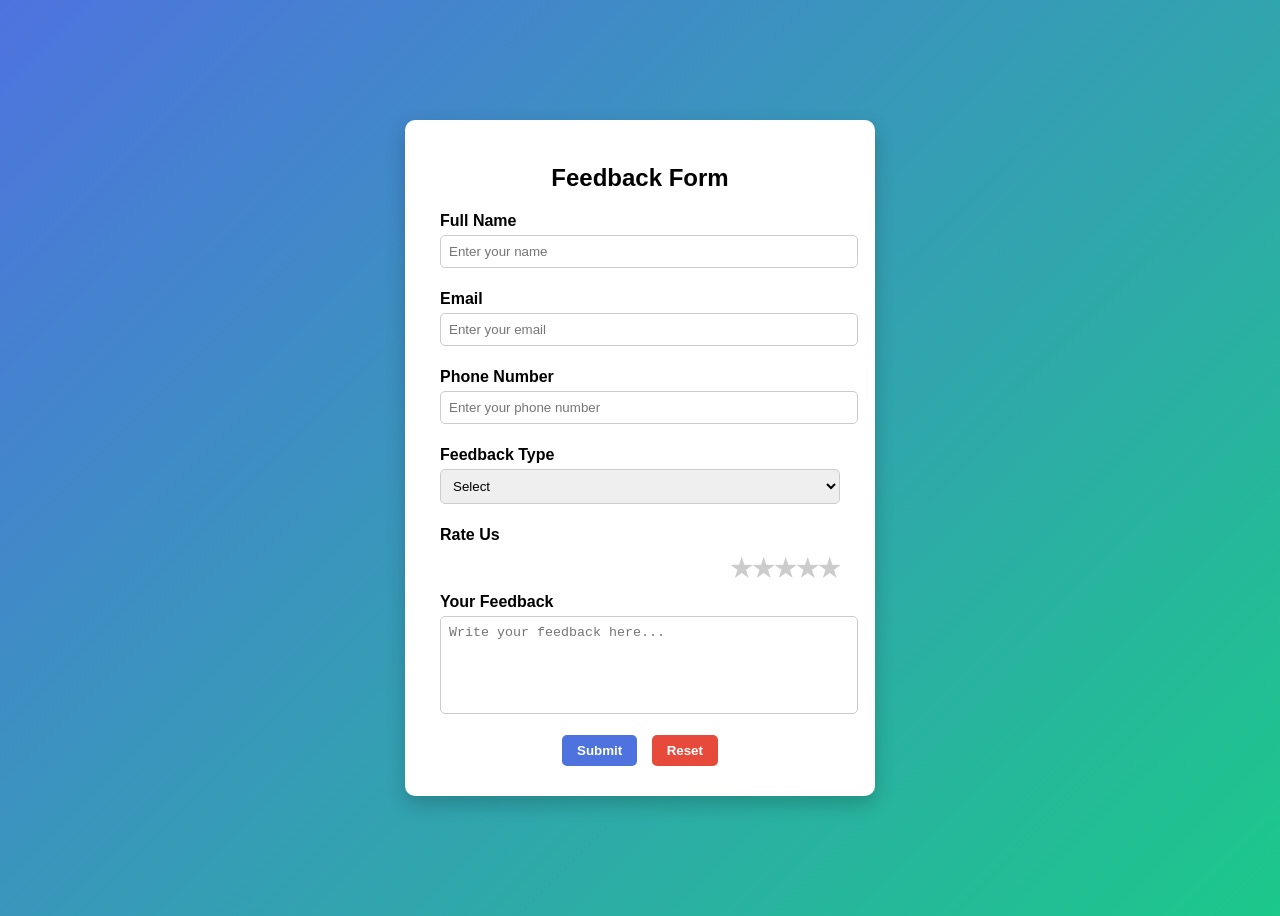
<file: index.html>
<!DOCTYPE html>
<html lang="en">
<head>
    <meta charset="UTF-8">
    <meta name="viewport" content="width=device-width, initial-scale=1.0">
    <title>Class test</title>
    <link rel="stylesheet" href="style.css">
</head>
<body>

<div class="container">
    <h2>Feedback Form</h2>
    <form>

        <label>Full Name</label>
        <input type="text" placeholder="Enter your name" required>

        <label>Email</label>
        <input type="email" placeholder="Enter your email" required>

        <label>Phone Number</label>
        <input type="tel" placeholder="Enter your phone number" required>

        <label>Feedback Type</label>
        <select required>
            <option value="">Select</option>
            <option>Suggestion</option>
            <option>Complaint</option>
            <option>Appreciation</option>
            <option>Other</option>
        </select>

        <label>Rate Us</label>
        <div class="rating">
            <input type="radio" name="star" id="star5">
            <label for="star5">★</label>

            <input type="radio" name="star" id="star4">
            <label for="star4">★</label>

            <input type="radio" name="star" id="star3">
            <label for="star3">★</label>

            <input type="radio" name="star" id="star2">
            <label for="star2">★</label>

            <input type="radio" name="star" id="star1">
            <label for="star1">★</label>
        </div>

        <label>Your Feedback</label>
        <textarea placeholder="Write your feedback here..." required></textarea>

        <div class="buttons">
            <button type="submit" class="submit-btn">Submit</button>
            <button type="reset" class="reset-btn">Reset</button>
        </div>

    </form>
</div>

</body>
</html>
</body>
</html>
</file>
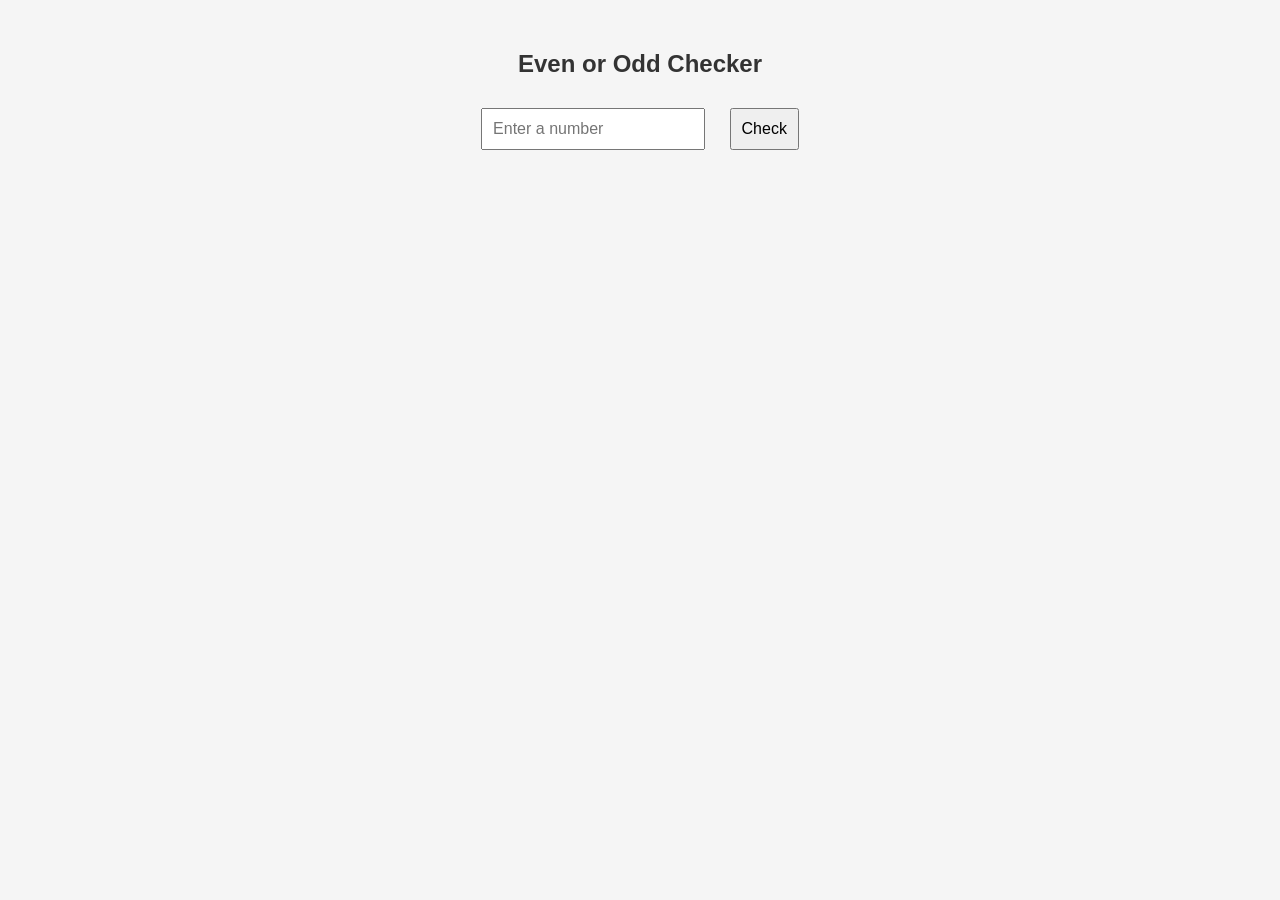
<file: Mid term 1 Solution/index.html>
<!DOCTYPE html>
<html lang="en">
<head>
  <meta charset="UTF-8">
  <meta name="viewport" content="width=device-width, initial-scale=1.0">
  <title>Even Odd Checker</title>
  <link rel="stylesheet" href="style.css">
</head>
<body>

  <h2>Even or Odd Checker</h2>

  <input type="number" id="numberInput" placeholder="Enter a number">
  <button id="checkBtn">Check</button>

  <div id="output"></div>

  <script src="java.js"></script>
</body>
</html>
</file>
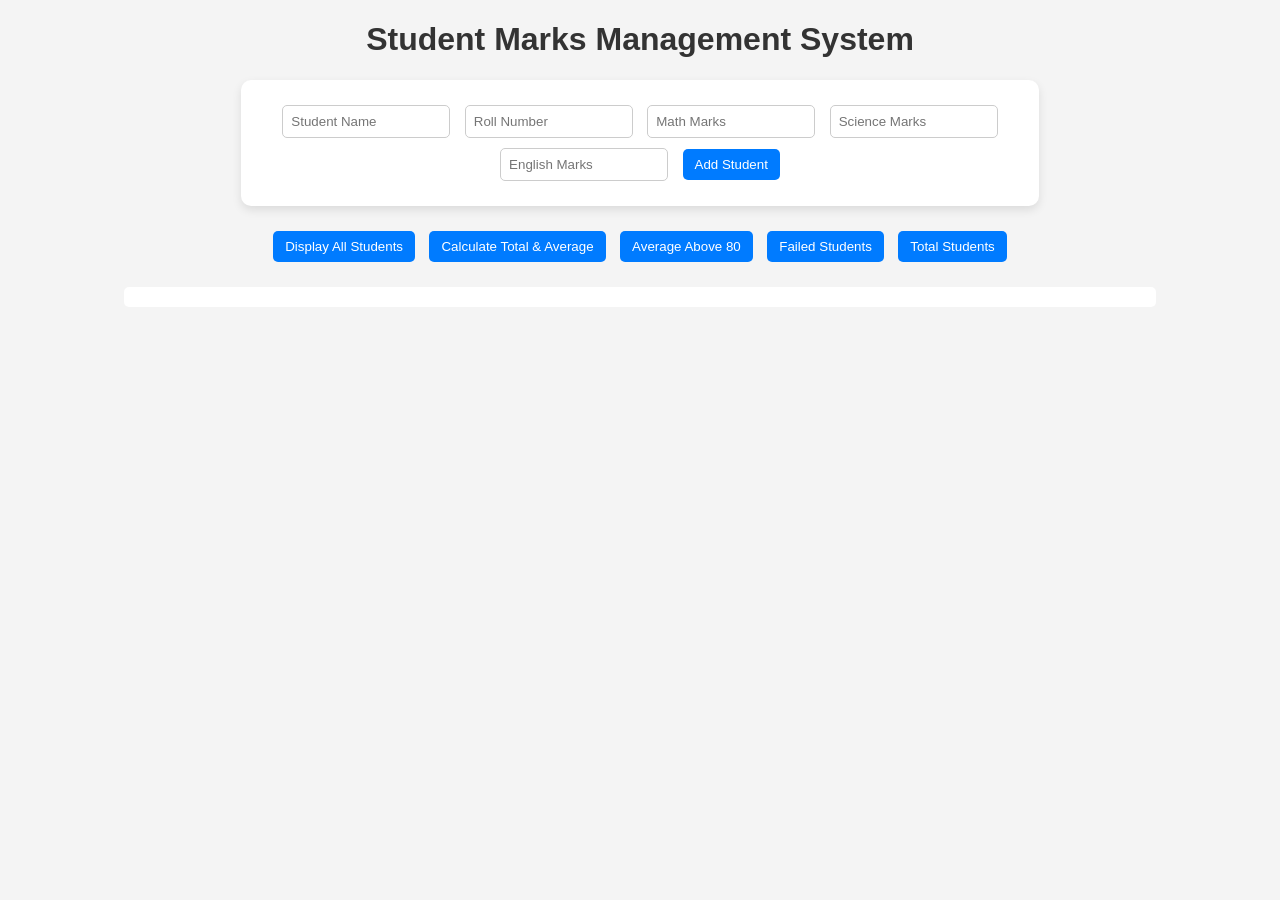
<file: Assessment/asses.html>
<!DOCTYPE html>
<html>
<head>
<title>Student Marks System</title>
<link rel="stylesheet" href="asses.css">
</head>

<body>

<h1>Student Marks Management System</h1>

<div class="form">
<input type="text" id="name" placeholder="Student Name">
<input type="text" id="roll" placeholder="Roll Number">
<input type="number" id="math" placeholder="Math Marks">
<input type="number" id="science" placeholder="Science Marks">
<input type="number" id="english" placeholder="English Marks">

<button onclick="addStudent()">Add Student</button>
</div>

<div class="buttons">

<button onclick="displayStudents()">Display All Students</button>
<button onclick="calculateResults()">Calculate Total & Average</button>
<button onclick="showTopStudents()">Average Above 80</button>
<button onclick="showFailed()">Failed Students</button>
<button onclick="countStudents()">Total Students</button>

</div>

<div id="output"></div>

<script src="asses.js"></script>

</body>
</html>
</file>
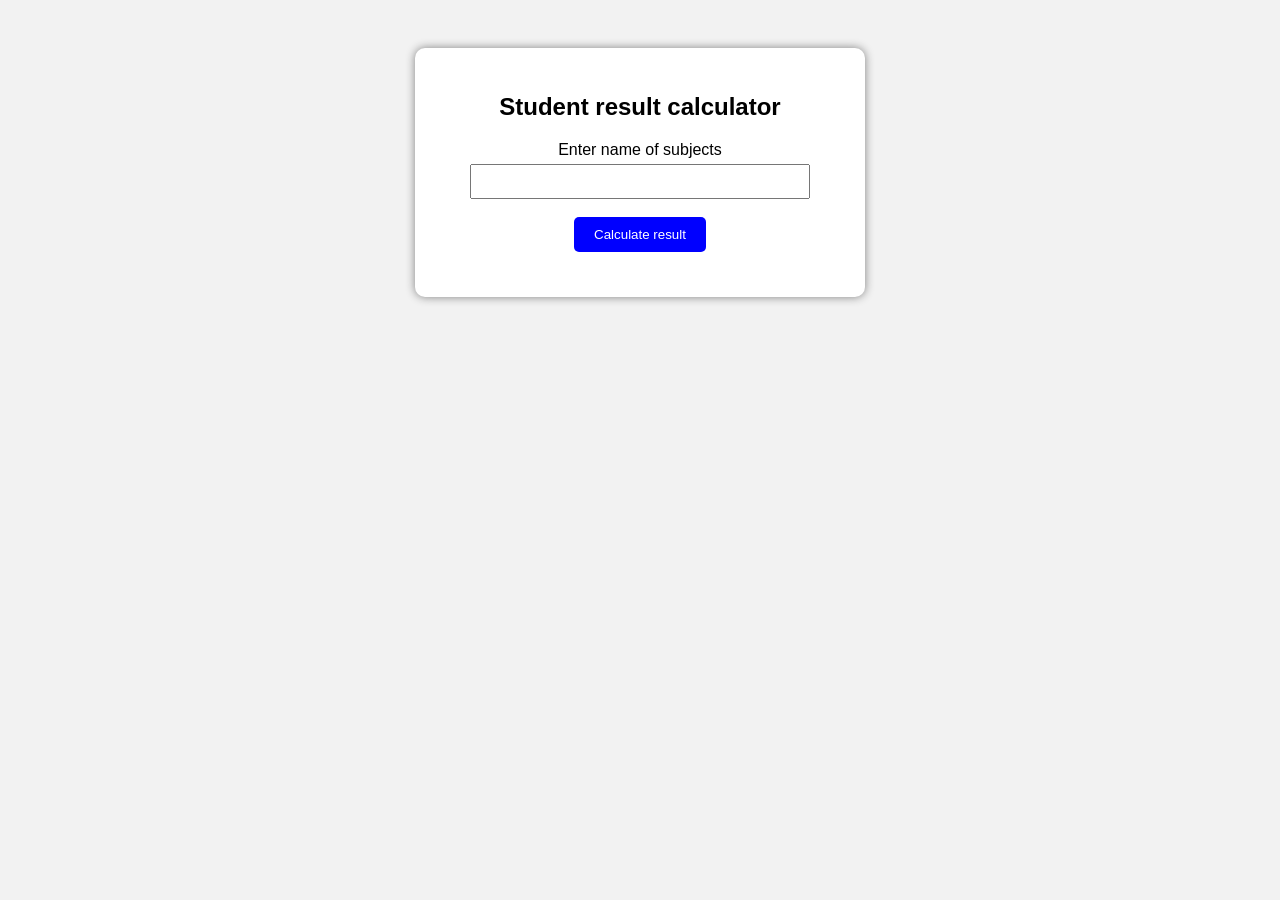
<file: Experiment 1/exp1.html>
<!DOCTYPE html>
<html lang="en">
<head>
    <meta charset="UTF-8">
    <meta name="viewport" content="width=device-width, initial-scale=1.0">
    <title>Student result calculator</title>
    <link rel="stylesheet" href="exp1.css">
</head>
<body>
    <div class="container">
        <h2>Student result calculator</h2>
        <label for="subjects">Enter name of subjects</label><br>
        <input type="number" id="subjects"><br><br>
        <button onclick="calculateResult()">Calculate result</button>
        <div id="result"></div>
    </div>
    <script src="exp1.js"></script>
</body>
</html>
</file>
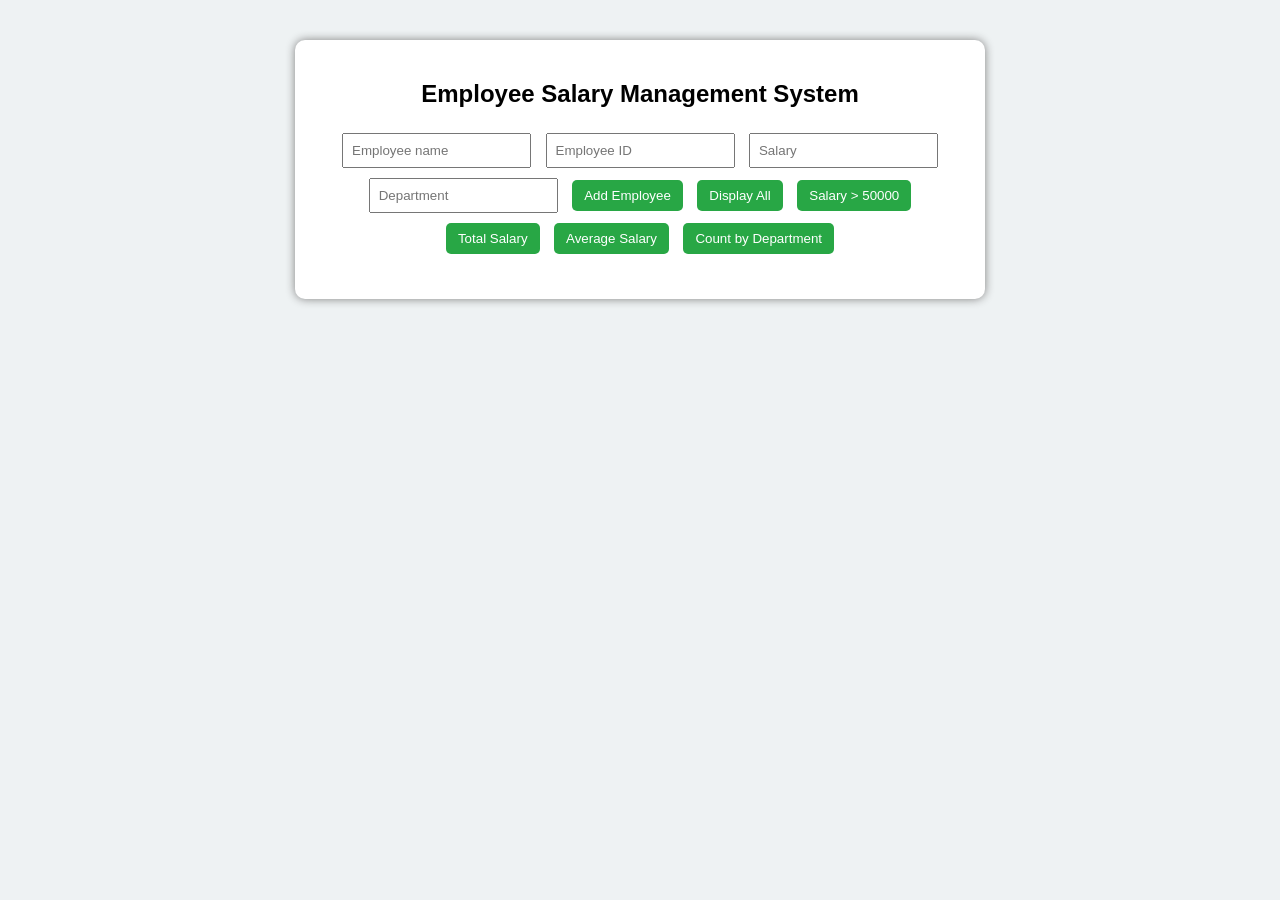
<file: Experiment 2/exp2.html>
<!DOCTYPE html>
<html lang="en">
<head>
    <meta charset="UTF-8">
    <meta name="viewport" content="width=device-width, initial-scale=1.0">
    <title>Employee Salary Management</title>
    <link rel="stylesheet" href="exp2.css">
</head>
<body>
    <div class="container">
        <h2>Employee Salary Management System</h2>
        <input type="text" id="name" placeholder="Employee name">
        <input type="text" id="empId" placeholder="Employee ID">
        <input type="number" id="salary" placeholder="Salary">
        <input type="text" id="dept" placeholder="Department">
        <button onclick="addEmployee()">Add Employee</button>
        <button onclick="displayEmployees()">Display All</button>
        <button onclick="filterSalary()">Salary > 50000</button>
        <button onclick="totalSalary()">Total Salary</button>
        <button onclick="averageSalary()">Average Salary</button>
        <button onclick="countDepartment()">Count by Department</button>
        <div id="output"></div>
        </div>
    <script src="exp2.js"></script>
</body>
</html>
</file>
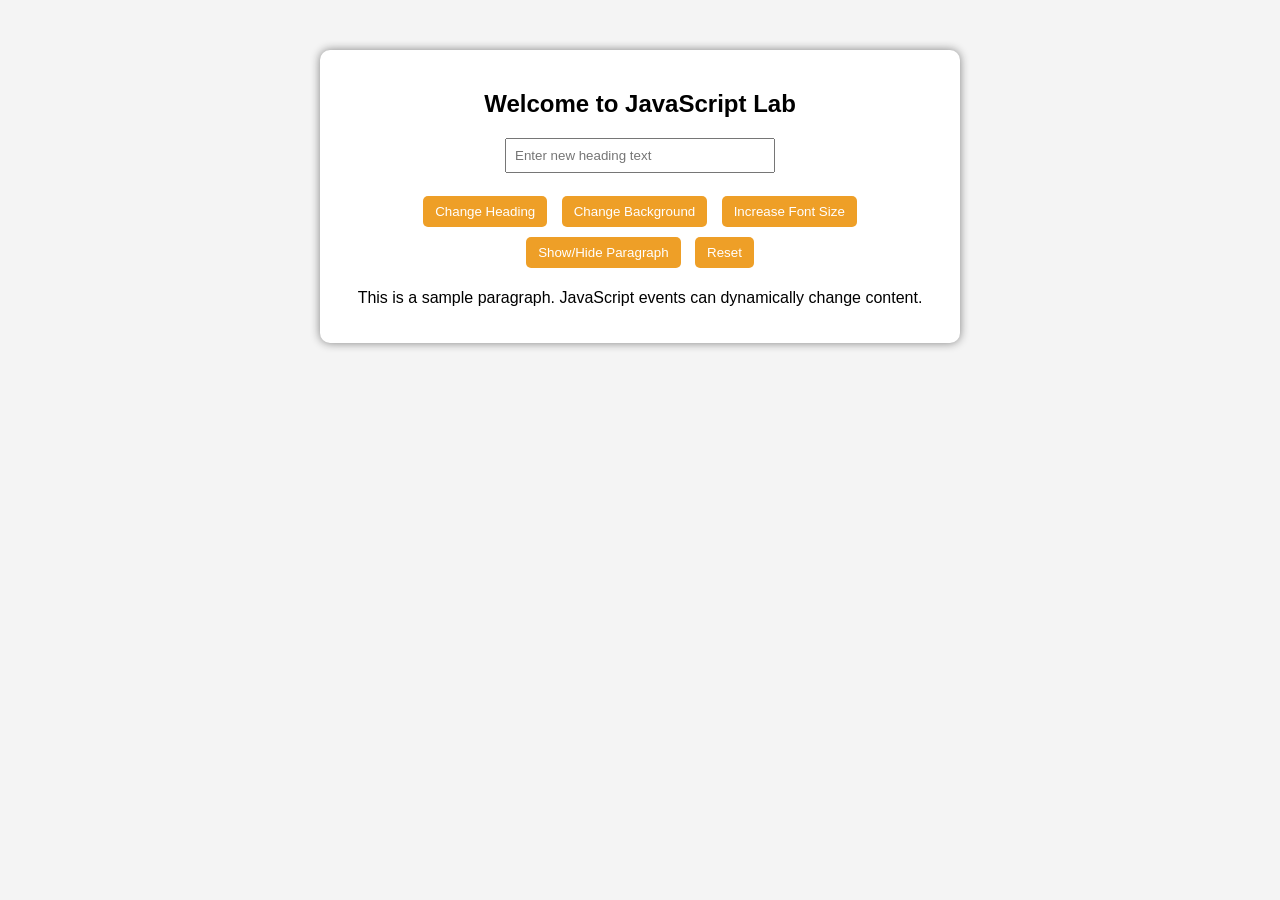
<file: Experiment 3/dom.html>
<!DOCTYPE html>
<html>
<head>
    <title>Dynamic Content Changer</title>
    <link rel="stylesheet" href="dom.css">
</head>
<body>

<div class="container">
    <h2 id="mainHeading">Welcome to JavaScript Lab</h2>

    <input type="text" id="userInput" placeholder="Enter new heading text">

    <br><br>

    <button id="changeTextBtn">Change Heading</button>
    <button id="bgColorBtn">Change Background</button>
    <button id="fontSizeBtn">Increase Font Size</button>
    <button id="toggleBtn">Show/Hide Paragraph</button>
    <button id="resetBtn">Reset</button>

    <p id="paragraph">
        This is a sample paragraph. JavaScript events can dynamically change content.
    </p>
</div>

<script src="dom.js"></script>
</body>
</html>
</file>
<file: style.css>
body {
            font-family: Arial, sans-serif;
            background: linear-gradient(135deg, #4e73df, #1cc88a);
            display: flex;
            justify-content: center;
            align-items: center;
            height: 100vh;
        }

        .container {
            background: white;
            padding: 25px 35px;
            border-radius: 10px;
            width: 400px;
            box-shadow: 0 8px 20px rgba(0,0,0,0.2);
        }

        h2 {
            text-align: center;
            margin-bottom: 20px;
        }

        label {
            font-weight: bold;
            margin-top: 10px;
            display: block;
        }

        input, select, textarea {
            width: 100%;
            padding: 8px;
            margin-top: 5px;
            margin-bottom: 12px;
            border-radius: 5px;
            border: 1px solid #ccc;
        }

        textarea {
            resize: none;
            height: 80px;
        }

        .rating {
            display: flex;
            flex-direction: row-reverse;
            justify-content: flex-start;
        }

        .rating input {
            display: none;
        }

        .rating label {
            font-size: 25px;
            color: #ccc;
            cursor: pointer;
        }


        .rating label:hover,
        .rating label:hover ~ label {
            color: gold;
        }

        .buttons {
            text-align: center;
        }

        button {
            padding: 8px 15px;
            margin: 5px;
            border: none;
            border-radius: 5px;
            cursor: pointer;
            font-weight: bold;
        }

        .submit-btn {
            background-color: #4e73df;
            color: white;
        }

        .reset-btn {
            background-color: #e74a3b;
            color: white;
        }

        button:hover {
            opacity: 0.9;
        }
</file>
<file: Mid term 1 Solution/style.css>
body {
  font-family: Arial, sans-serif;
  text-align: center;
  margin-top: 50px;
  background-color: #f5f5f5;
}

h2 {
  color: #333;
}

input, button {
  padding: 10px;
  margin: 10px;
  font-size: 16px;
}

button {
  cursor: pointer;
}

#output {
  margin-top: 20px;
  font-weight: bold;
  color: #222;
}
</file>
<file: Assessment/asses.css>
body{
font-family: Arial;
text-align: center;
background: #f4f4f4;

}

h1{
color: #333;
}

.form input{
margin: 5px;
padding: 8px;
}

button{
padding: 8px 12px;
margin: 5px;
cursor: pointer;
}

#output{
margin-top: 20px;
padding: 10px;
background: white;
width: 80%;
margin-left: auto;
margin-right: auto;
border-radius: 5px;
}


/* ----------- Additional CSS Added ----------- */

.form{
background: white;
padding: 20px;
width: 60%;
margin: auto;
border-radius: 10px;
box-shadow: 0 4px 10px rgba(0,0,0,0.1);
}

.form input{
border: 1px solid #ccc;
border-radius: 5px;
width: 150px;
}

.form input:focus{
outline: none;
border-color: #007BFF;
box-shadow: 0 0 5px rgba(0,123,255,0.5);
}

button{
background-color: #007BFF;
color: white;
border: none;
border-radius: 5px;
transition: 0.3s;
}

button:hover{
background-color: #0056b3;
transform: scale(1.05);
}

.buttons{
margin-top: 20px;
}
</file>
<file: Experiment 1/exp1.css>
body{
font-family: Arial;
background-color:#f2f2f2;
text-align:center;
padding:40px;
}
.container{
background:white;
padding:25px;
width:400px;
margin:auto;
border-radius:10px;
box-shadow:0px 0px 10px gray;
}
input{
padding:8px;
width:80%;
margin-top:5px;
}
button{
padding:10px 20px;
background-color:blue;
color:white;
border:none;
border-radius:5px;
cursor:pointer;
}
button:hover{
background-color:darkblue;
}
#result{
margin-top:20px;
font-weight:bold;
font-size:18px;
}
</file>
<file: Experiment 2/exp2.css>
body {
    font-family: Arial;
    background-color: #eef2f3;
    text-align: center;
}
.container {
    width: 650px;
    margin: 40px auto;
    padding: 20px;
    background: white;
    border-radius: 10px;
    box-shadow: 0 0 10px gray;
}
input {
    padding: 8px;
    margin: 5px;
}
button {
    padding: 8px 12px;
    margin: 5px;
    background-color: #28a745;
    color: white;
    border: none;
    border-radius: 5px;
    cursor: pointer;
}
button:hover {
    background-color: #1e7e34;
}
#output {
    margin-top: 20px;
    text-align: left;
}
</file>
<file: Experiment 3/dom.css>
body {
    font-family: Arial;
    background-color: #f4f4f4;
    text-align: center;
}

.container {
    width: 600px;
    margin: 50px auto;
    padding: 20px;
    background: white;
    border-radius: 10px;
    box-shadow: 0 0 10px gray;
}

button {
    padding: 8px 12px;
    margin: 5px;
    background-color: #ee9f27;
    color: white;
    border: none;
    border-radius: 5px;
    cursor: pointer;
}

button:hover {
    background-color: #a1b300;
}

input {
    padding: 8px;
    width: 250px;
}
</file>
